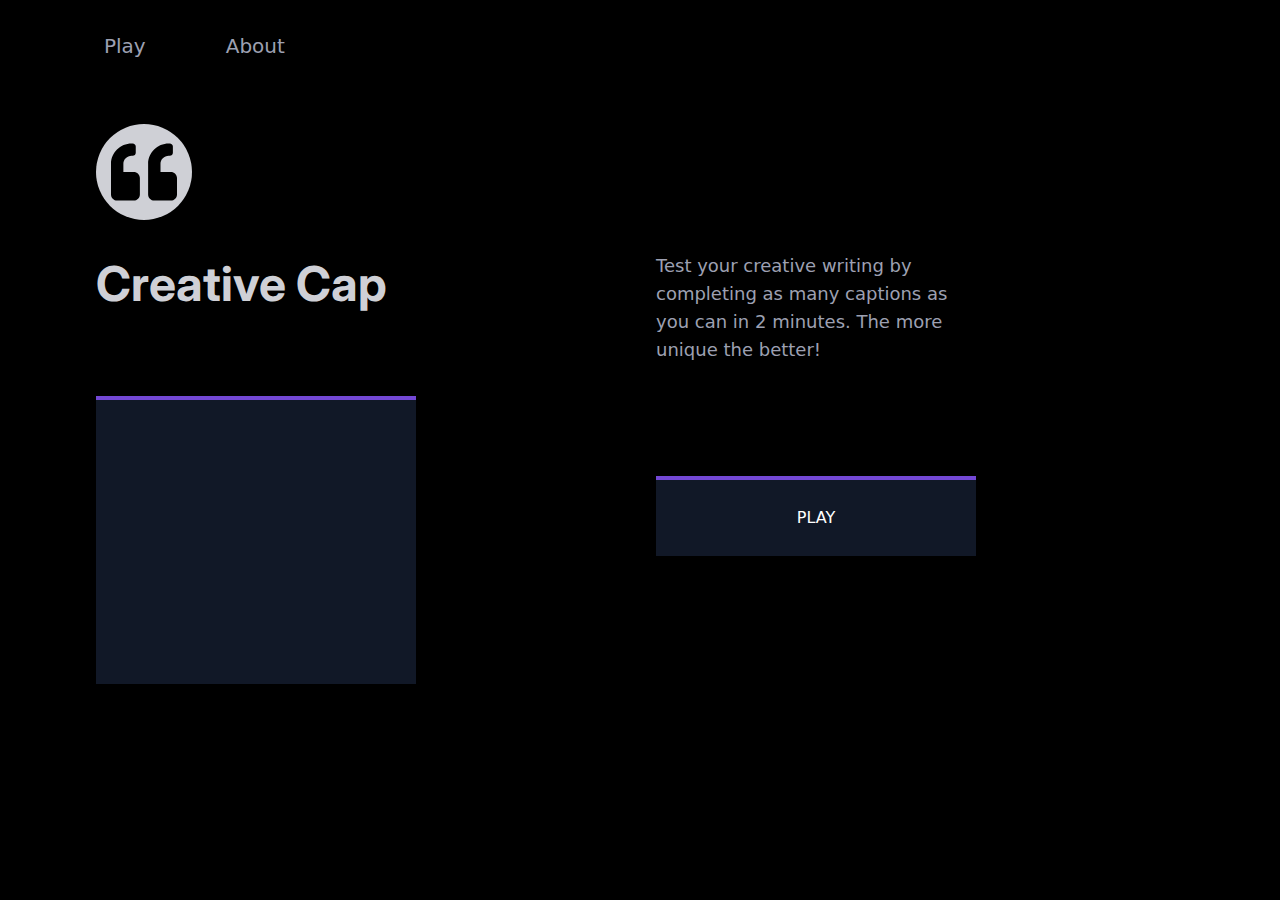
<file: public/index.html>
<!DOCTYPE html>
<html lang="en">
    <head>
        <meta charset="UTF-8">
        <meta name="viewport" content="width=device-width, initial-scale=1.0">
        <title>Creative Cap</title>
        <link rel="stylesheet" href="assets/css/styles.css">
        <link rel="preconnect" href="https://fonts.gstatic.com">
        <link href="https://fonts.googleapis.com/css2?family=Inter:wght@200;300;400;600;700;800;900&display=swap" rel="stylesheet">
    </head>
    <body class="bg-black py-8">
    <!--MAIN CONTENT WRAPPER-->    
        <main class="max-w-6xl md:mx-auto   px-6 sm:px-6 lg:px-8">
        <!--NAV START-->
        <div id="nav" class="hidden sm:flex sm:mb-16 sm:ml-2 sm:space-x-20">
            <div id="Play">
                <a href="game-active.html">    
                    <span class="text-primary-200 text-xl font-light hover:text-primary-300  transition duration-300 ease-in-out ">Play</span>
                </a>
            </div>
            <div id="About">
                <a href="about.html">
                    <span  class="text-primary-200 text-xl font-light hover:text-primary-300  transition duration-300 ease-in-out">About</span>
                </a>
            </div>
        </div>  
    <!--MOBILE NAV-->                
        <div id="logo-bar" class="flex justify-between items-center">
            <div id="logo">
                <a href="index.html">
                    <img src="assets/img/Logo.svg" alt="creative cap logo" class="w-12 h-12 md:w-24 md:h-24">
                </a>
            </div>
            <div id="mob-nav" class="  flex space-x-10 mr-10 sm:hidden">
                <div id="mob-play">
                    <a href="game-active.html">    
                        <span class="text-primary-200 text-xl font-light hover:text-primary-300  transition duration-300 ease-in-out">Play</span>
                    </a>
                </div>
                <div id="mob-about">
                    <a href="about.html">
                        <span  class="text-primary-200 text-xl font-light hover:text-primary-300  transition duration-300 ease-in-out">About</span>
                    </a>
                </div>
            </div>
        </div>
    <!--NAV OVER-->
            <div class="space-y-10 md:space-y-0 md:grid md:grid-cols-2 md:gap-x-8 md:gap-y-10">   
                <div class>
                    <h1 class="text-4xl text-primary-100 mt-10 mb-8 font-main font-bold md:text-5xl " id="header">Creative Cap</h1>   
                </div>
                <div style="width: 320px" class="  mb-8 w-auto mb-8 md:flex-none md:mt-20">
                    <p class="text-primary-200 text-lg font-light mt-8 mb-8">Test your creative writing by completing as many captions as you can in 2 minutes. The more unique the better!</p>
                </div>
            </div>
            <div class="space-y-10 md:space-y-0 md:grid md:grid-cols-2 md:gap-x-8 md:gap-y-10">
                <div id="game-square">
                    <button style="width: 320px" class=" mb-8 h-72 w-72 bg-gray-900 border-t-4 border-primary-300 md:flex-none" onclick= "location.href='game-active.html'"></button>
                </div>
                <div class=" md:flex-none" style="width: 320px;">
                   <button class="w-full h-20 mt-4 text-white  bg-gray-900 border-t-4 border-primary-300 hover:bg-primary-300 transition duration-300 ease-in-out md:mt-20" onclick= "location.href='game-active.html'">PLAY</button>
                </div>
            </div>
        </main>
    <!--MAIN CONTENT WRAPPER OVER-->
    </body>
</html>
</file>
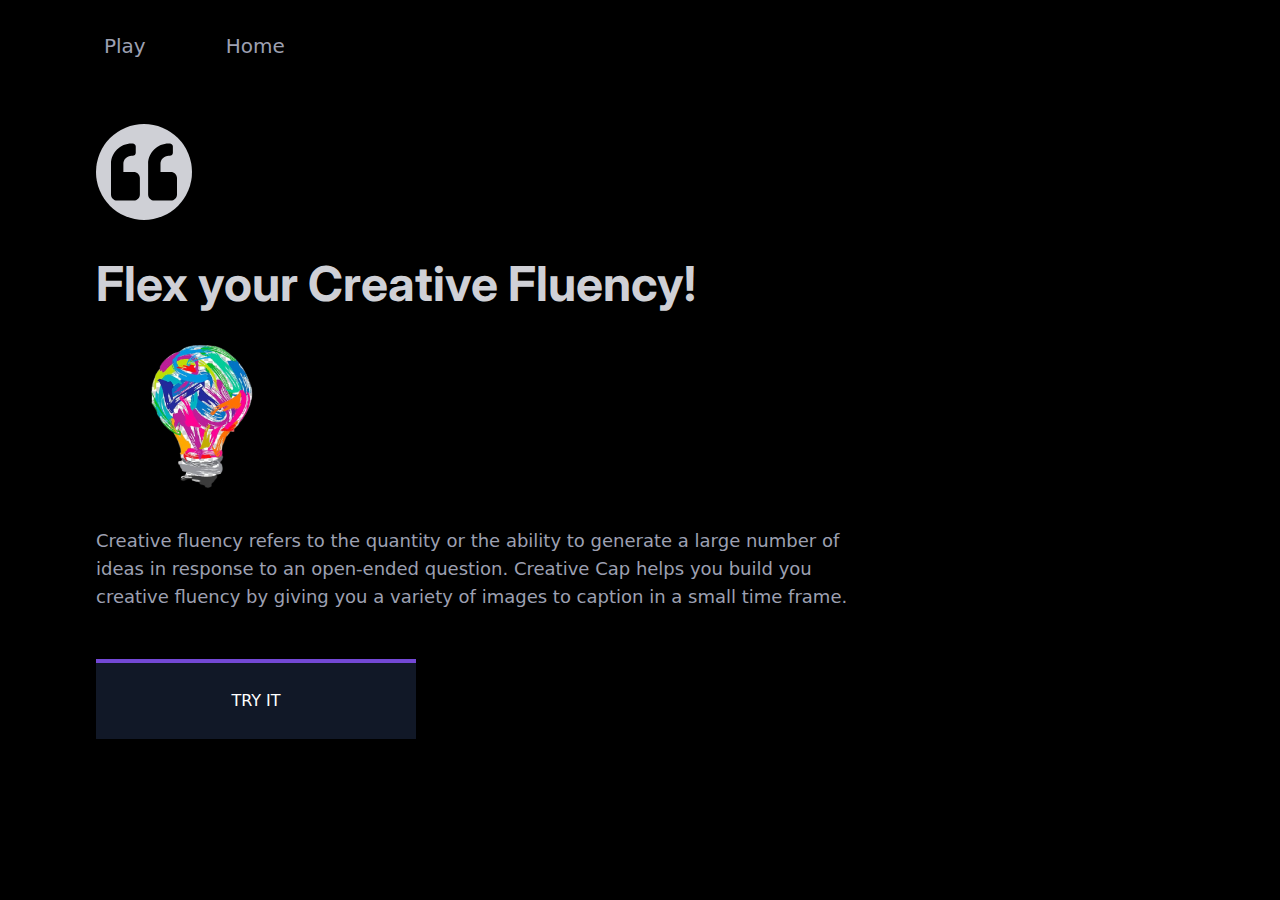
<file: public/about.html>
<!DOCTYPE html>
<html lang="en">
    <head>
        <meta charset="UTF-8">
        <meta name="viewport" content="width=device-width, initial-scale=1.0">
        <title>Creative Cap</title>
        <link rel="stylesheet" href="assets/css/styles.css">
        <link rel="preconnect" href="https://fonts.gstatic.com">
        <link href="https://fonts.googleapis.com/css2?family=Inter:wght@200;300;400;600;700;800;900&display=swap" rel="stylesheet">
    </head>
    <body class="bg-black py-8">
            <main class="max-w-6xl md:mx-auto   px-6 sm:px-6 lg:px-8">
    <!--NAV START-->
                <div id="nav" class="hidden sm:flex sm:mb-16 sm:ml-2 sm:space-x-20">
                    <div id="Play">
                        <a href="game-active.html">    
                            <span class="text-primary-200 text-xl font-light hover:text-primary-300  transition duration-300 ease-in-out">Play</span>
                        </a>
                    </div>
                    <div id="About">
                        <a href="index.html">
                            <span  class="text-primary-200 text-xl font-light hover:text-primary-300  transition duration-300 ease-in-out">Home</span>
                        </a>
                    </div>
                </div>
                <div class="flex justify-between items-center">     
                    <div id="logo-bar" class="flex items-center">
                        <div id="logo">
                            <a href="index.html">
                                <img src="assets/img/Logo.svg" alt="creative cap logo" class="w-8 h-8 sm:w-24 sm:h-24">
                            </a>
                        </div>
    <!--MOBILE NAV-->
                        <div id="mob-nav" class="space-x-10  sm:hidden">
                            <div class="text-primary-100 text-2xl font-main font-bold ml-3">
                                <h1>Creative Cap</h1>
                            </div>
                            
                        </div>
                    </div>
    <!--DISSAPEARS @ SM SCREEN SIZE-->
                    <div style="width: 80px" class="sm:hidden">
                        <button style="width: 80px" class="h-12 mt-4 text-white  bg-gray-900 border-t-4 border-primary-300 hover:bg-primary-300 transition duration-300 ease-in-out md:mt-20" onclick= "location.href='game-active.html'">PLAY</button>
                    </div>
                </div>
    <!--NAV OVER-->

                <div>   
                    <div class>
                        <h1 class="sm:w-full text-4xl text-primary-100 mt-10 mb-8 font-main font-bold md:text-5xl " id="header">
                            Flex your Creative Fluency!
                        </h1>   
                    </div>
                    <div class=" md:max-w-2xl">
                        <img class="mx-auto sm:mx-0" src="assets/img/lightBulb.png" alt="creative light bulb">
                    </div>
                    <div style="width: auto" class= "mb-8 w-auto mb-8 md:flex-none sm:max-w-md md:mt-8 md:max-w-3xl">
                        <p class="text-primary-200 text-lg font-light mt-8 mb-8">Creative fluency refers to the quantity or the ability to generate a large number of ideas in response to an open-ended question. Creative Cap helps you build you creative fluency by giving you a variety of images to caption in a small time frame. </p>
                    </div>
                </div>
    <!--APPEARS @ MD SCREEN-->
                <div class="md:flex-none items-center" style="width: 320px">
                    <button class="w-full h-20 mt-4 text-white  bg-gray-900 border-t-4 border-primary-300 hover:bg-primary-300 transition duration-300 ease-in-out " onclick= "location.href='game-active.html'">TRY IT</button>
                </div>
            </main>
    </body>
</html>
</file>
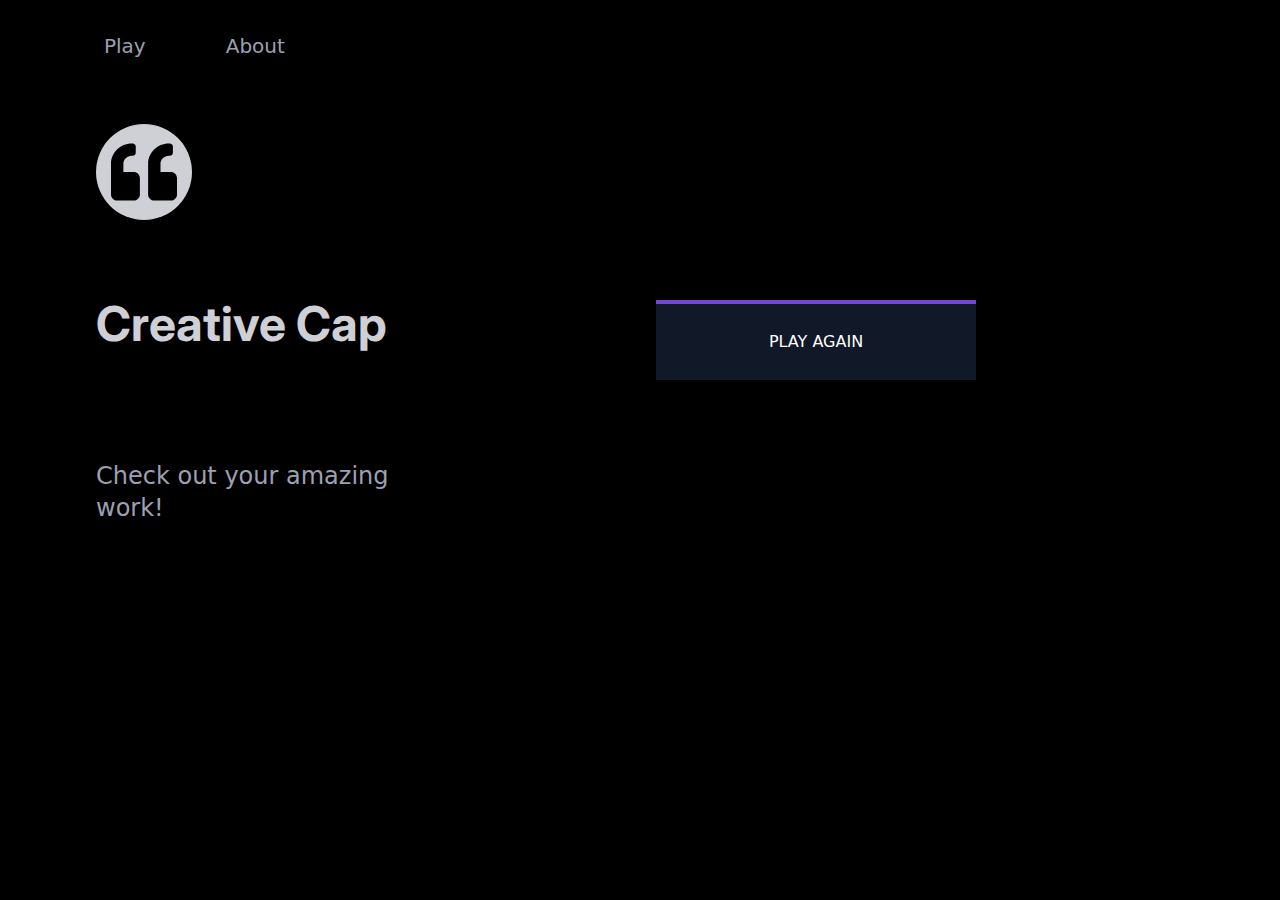
<file: public/captionDisplay.html>
<!DOCTYPE html>
<html lang="en">
    <head>
        <meta charset="UTF-8">
        <meta name="viewport" content="width=device-width, initial-scale=1.0">
        <title>Creative Cap</title>
        <link rel="stylesheet" href="assets/css/styles.css">
        <link rel="preconnect" href="https://fonts.gstatic.com">
        <link href="https://fonts.googleapis.com/css2?family=Inter:wght@200;300;400;600;700;800;900&display=swap" rel="stylesheet">
        <script src="assets/js/captionDisplay.js"></script>
    </head>
    <body class="bg-black py-8" onload="capLoad()">
    <!--MAIN CONTENT WRAPPER-->
        <main class="max-w-6xl md:mx-auto   px-6 sm:px-6 lg:px-8">

    <!--NAV START-->
            <div id="nav" class="hidden sm:flex sm:mb-16 sm:ml-2 sm:space-x-20">
                <div id="Play">
                    <a href="game-active.html">    
                        <span class="text-primary-200 text-xl font-light hover:text-primary-300  transition duration-300 ease-in-out">Play</span>
                    </a>
                </div>
                <div id="About">
                    <a href="about.html">
                        <span  class="text-primary-200 text-xl font-light hover:text-primary-300  transition duration-300 ease-in-out">About</span>
                    </a>
                </div>
            </div>      
            <div id="logo-bar" class="flex justify-between items-center">
                <div id="logo">
                    <a href="index.html">
                        <img src="assets/img/Logo.svg" alt="creative cap logo"  class="w-12 h-12 md:w-24 md:h-24">
                    </a>
                </div>
                <div id="mob-nav" class="  flex space-x-10 mr-10 sm:hidden">
                    <div id="mob-play">
                        <a href="game-active.html">    
                            <span class="text-primary-200 text-xl font-light hover:text-primary-300  transition duration-300 ease-in-out">Play</span>
                        </a>
                    </div>
                    <div id="mob-about">
                        <a href="about.html"> 
                            <span  class="text-primary-200 text-xl font-light hover:text-primary-300  transition duration-300 ease-in-out">About</span>
                        </a>
                    </div>
                </div>
            </div>
    <!--NAV OVER-->

            <div class="space-y-10 md:space-y-0 md:grid md:grid-cols-2 md:gap-x-8 md:gap-y-10">   
                <div class="md:flex-none ">
                    <h1 class="text-4xl text-primary-100 mt-10 mb-8 font-main font-bold md:text-5xl md:mt-20" id="header">
                        Creative Cap
                    </h1>   
                </div>
    <!--PRIMARY BUTTON HIDDEN IN MOBILE VIEW-->
                <div class=" hidden md:block md:flex-none" style="width: 320px;">
                    <button class="w-full h-20 mt-4 text-white  bg-gray-900 border-t-4 border-primary-300 md:mt-20"  onclick= "location.href='game-active.html'">PLAY AGAIN</button>
                </div>
            </div>
    <!--SUB HEAD-->
            <div style="width: 320px" class="  mb-8 w-auto md:flex-none  md:mt-20">
                <p class="text-primary-200 text-2xl font-light">Check out your amazing work! </p>
            </div>
            <div id="caption-conatiner" class="space-y-10 md:space-y-0 md:grid md:grid-cols-2 md:gap-x-8 md:gap-y-10">
    <!--DYNAMIC CONTENT GOES HERE-->
            </div>
            
    <!--LOWER BUTTON MOBILE ONLY-->
            <div class="  md:hidden md:flex-none" style="width: 320px;">
                <button class="w-full h-20 mt-4 text-white  bg-gray-900 border-t-4 border-primary-300 active:bg-primary-300 md:mt-20"  onclick= "location.href='game-active.html'">PLAY AGAIN</button>
            </div>
        </main>
        
    </body>
</html>
</file>
